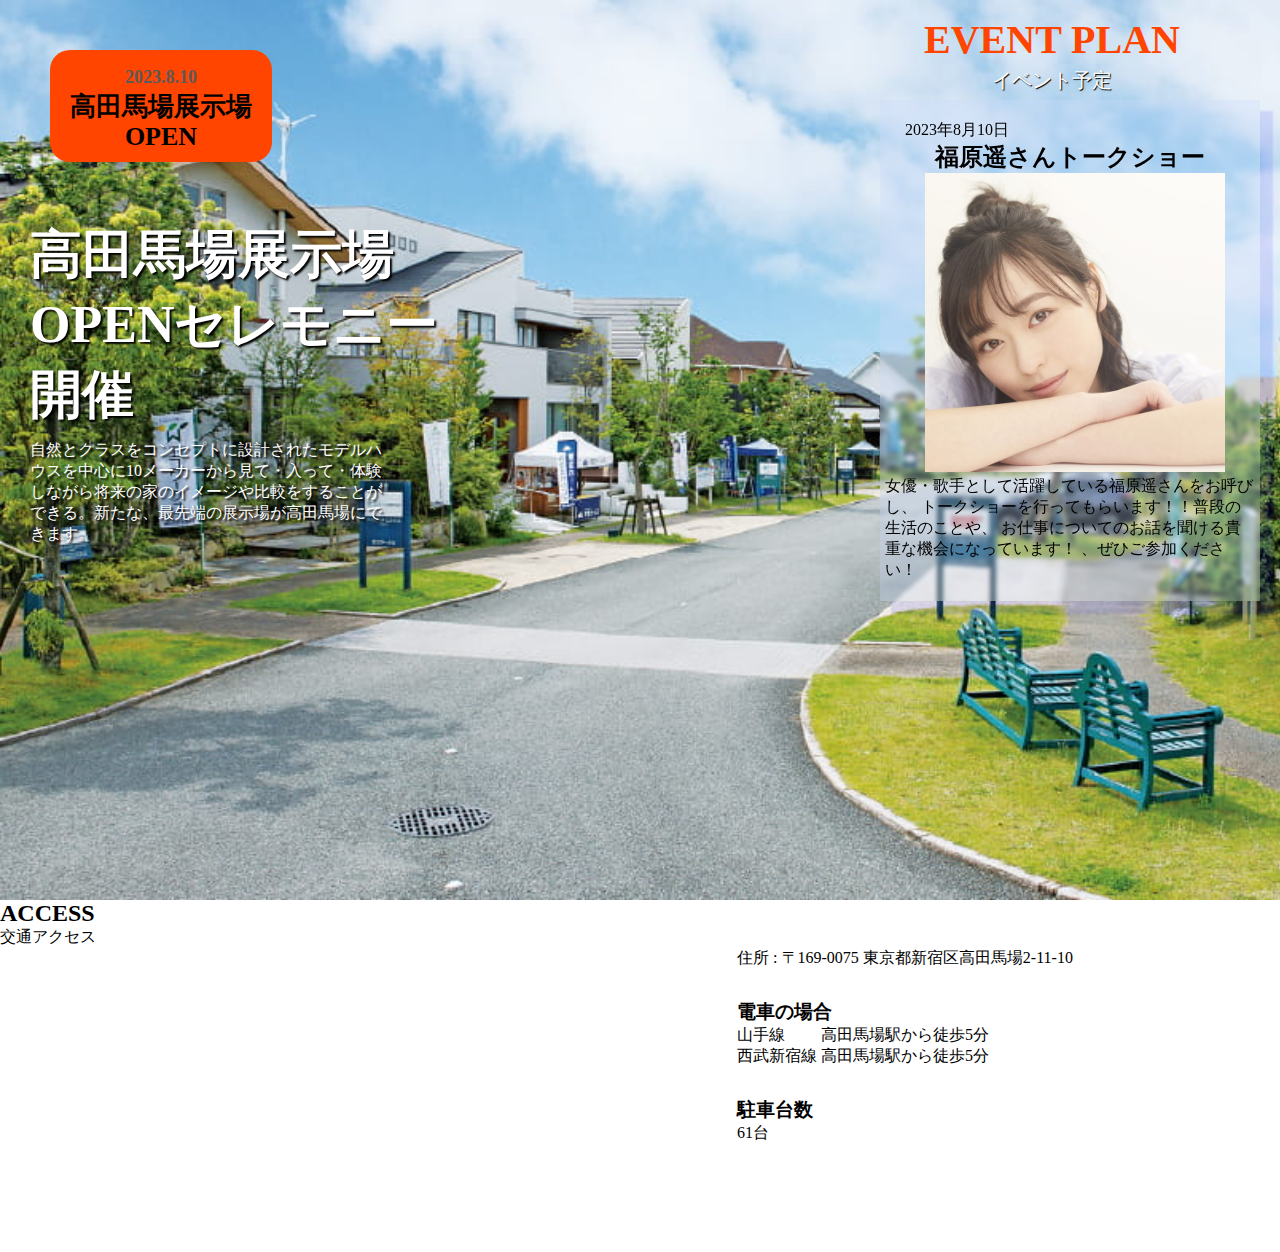
<file: assets/link/original-page01/event-page/ceremony.html>
<!DOCTYPE html>
<html lang="ja">

<head>
    <meta charset="UTF-8">
    <title>高田馬場展示場 会場セレモニー 2023.8.10</title>
    <link rel="stylesheet" href="css/ceremony.css">
</head>

<body>
    <header>
        <div class="header-label">
            <p><span>2023.8.10</span><br>高田馬場展示場<br>OPEN</p>
        </div>
        <div class="header-main">
            <div class="header-title">
                <h1><span>高田馬場展示場</span><br>OPENセレモニー<br>開催</h1>
            </div>
            <div class="header-sentence">
                <p>自然とクラスをコンセプトに設計されたモデルハウスを中心に10メーカーから見て・入って・体験しながら将来の家のイメージや比較をすることができる。新たな、最先端の展示場が高田馬場にできます。</p>
            </div>
        </div>

        <div class="header-event-wrap">
            <div class="event-heading">
                <h2>EVENT PLAN</h2>
                <p>イベント予定</p>
            </div>
            <div class="header-event">
                
                <div class="header-event01">
                    <span>2023年8月10日</span>
                    <h3>福原遥さんトークショー</h3>
                    <img src="images/fukuharasan.jpg" alt="">
                    <p>女優・歌手として活躍している福原遥さんをお呼びし、
                        トークショーを行ってもらいます！！普段の生活のことや、
                        お仕事についてのお話を聞ける貴重な機会になっています！
                        、ぜひご参加ください！</p>
                </div>
                <div class="header-event02"></div>
            </div>
        </div>

    </header>
    <main>
        <section id="event-about"></section>
        <section id="event-details"></section>
        <section id="access">
            <div class="heading">
                <h2>ACCESS</h2>
                <p>交通アクセス</p>
            </div>
            <section class="access-wrap">
                <div class="access-map">
                    <iframe
                        src="https://www.google.com/maps/embed?pb=!1m18!1m12!1m3!1d3239.509602251468!2d139.7054157152598!3d35.71368368018672!2m3!1f0!2f0!3f0!3m2!1i1024!2i768!4f13.1!3m3!1m2!1s0x60188d3e982754b9%3A0x2e95795e898cc083!2z5p2x5Lqs44OH44K244Kk44Oz44OG44Kv44OO44Ot44K444O844K744Oz44K_44O85bCC6ZaA5a2m5qCh!5e0!3m2!1sja!2sjp!4v1687244385004!5m2!1sja!2sjp"
                        width="600" height="450" style="border:0;" allowfullscreen="" loading="lazy"
                        referrerpolicy="no-referrer-when-downgrade"></iframe>
                </div>
                <div class="access-details">
                    <p>住所 : 〒169-0075 東京都新宿区高田馬場2-11-10</p>
                    <h3>電車の場合</h3>
                    <p>山手線 　　高田馬場駅から徒歩5分</p>
                    <p>西武新宿線 高田馬場駅から徒歩5分</p>
                    <h3>駐車台数</h3>
                    <p>61台</p>
                </div>
            </section>
        </section>
    </main>
</body>

</html>
</file>
<file: assets/link/original-page01/event-page/css/ceremony.css>
@charset "utf-8";

*{
    box-sizing: border-box;
    margin: 0;
}

/*-------------------------------------------------------------
                            見出し
------------------------------------------------------------- */
.event-heading{
    position: absolute;
    top: -80px;
    right: 100px;
    line-height: 40px;
    padding: 100px 0 50px 0;
}
.event-heading h2{
    text-align: center;
    font-size: 40px;
    font-family: 'Castoro Titling', cursive;
    color: orangered;
}
.event-heading p{
    text-align: center;
    font-size: 20px;
    color: white;
    text-shadow: 1px 1px 1px black;
}



header{
    width: 100%;
    height: 100vh;
    background: url(../images/ceremony-top.jpg);
    background-size: cover;
    background-position: left;
    position: relative;
}
.header-label{
    position: absolute;
    top: 50px;
    left: 50px;
    padding: 10px 20px;
    background: orangered;
    border-radius: 20px;
    text-align: center;
}
.header-label p{
    font-size: 26px;
    font-weight: 600;
    line-height: 30px;
}
.header-label span{
    color: rgb(90, 90, 90);
    font-size: 18px;
}

.header-main{
    max-width: 450px;
    width: 100%;
    height: auto;
    padding: 20px 10px;
    position: absolute;
    top: 200px;
    left: 20px;
    color: rgb(255, 255, 255);
    text-shadow: 2px 2px 2px black;
}
.header-title{
    font-size: 26px;
}

.header-sentence{
    width: 360px;
    margin-top: 10px;
}
.header-event-wrap{
    display: none;
}
.header-event01{
    width: 380px;
    padding: 20px 5px;
    position: absolute;
    top: 100px;
    right: 20px;
    background: rgba(201, 219, 253, 0.3);
    backdrop-filter: blur(2px);
    box-shadow: 12px 12px 2px 1px rgba(0, 0, 255, .1);
}
.header-event01 img{
    width: 300px;
    margin: 0 0 0 40px;
}
.header-event span{
    margin-left: 20px;
    color: black;
}
.header-event h3{
    font-size: 24px;
    text-align: center;
}

/*-------------------------------------------------------------
                            access
------------------------------------------------------------- */
.access-wrap{
    display: flex;
    flex-wrap: wrap;
    justify-content: center;
    gap: 30px;
}
.access-map{
    max-width: 500px;
    width: 100%;
}
.access-map iframe{
    width: 100%;
    height: 300px;
}
.access-details h3{
    margin-top: 30px;
}

@media screen and (min-width: 1000px) {
    .header-event-wrap{
        display: block;
    }
}
</file>
